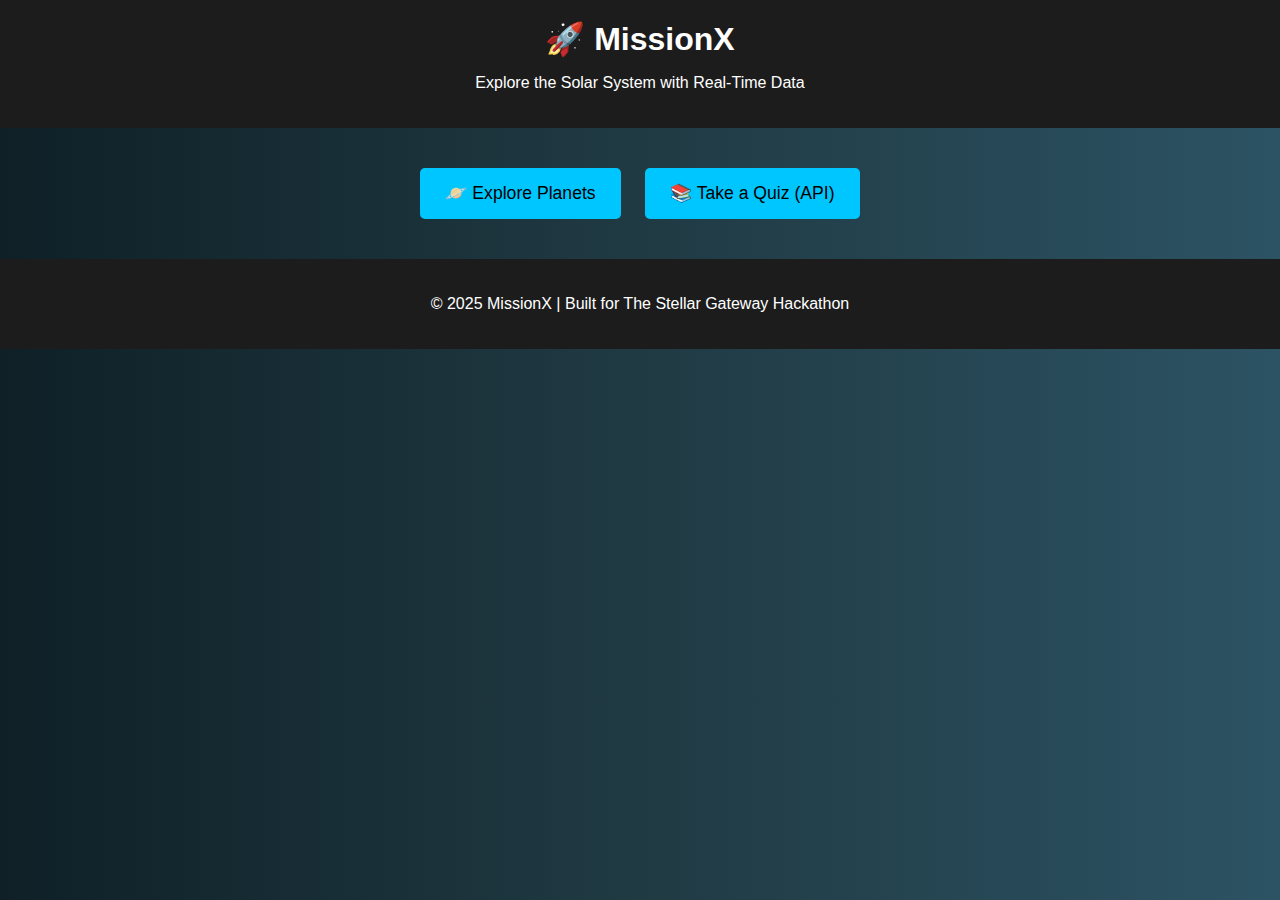
<file: index.html>
<!DOCTYPE html>
<html lang="en">
<head>
  <meta charset="UTF-8">
  <meta name="viewport" content="width=device-width, initial-scale=1">
  <title>MissionX - Dynamic Space Explorer</title>
  <link rel="stylesheet" href="assets/style.css">
</head>
<body>
  <header>
    <h1>🚀 MissionX</h1>
    <p>Explore the Solar System with Real-Time Data</p>
  </header>
  <main>
    <div class="nav-buttons">
      <button onclick="location.href='explore.html'">🪐 Explore Planets</button>
      <button onclick="location.href='quiz.html'">📚 Take a Quiz (API)</button>
    </div>
  </main>
  <footer>
    <p>&copy; 2025 MissionX | Built for The Stellar Gateway Hackathon</p>
  </footer>
</body>
</html>
</file>
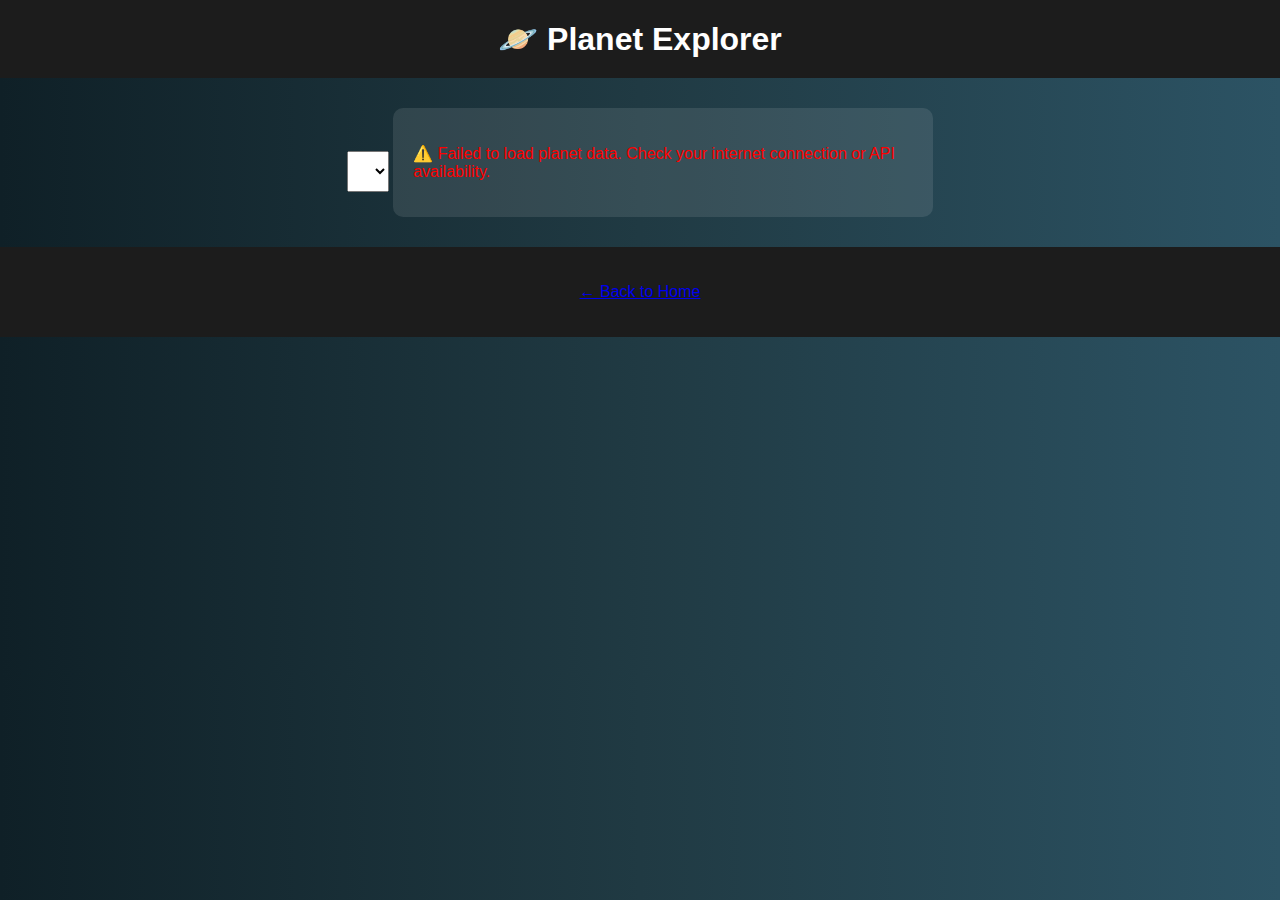
<file: explore.html>
<!DOCTYPE html>
<html lang="en">
<head>
  <meta charset="UTF-8">
  <title>Explore Planets - MissionX</title>
  <link rel="stylesheet" href="assets/style.css">
</head>
<body>
  <header><h1>🪐 Planet Explorer</h1></header>
  <main>
    <select id="planetSelect" onchange="loadPlanet()"></select>
    <div id="planetInfo" class="card"></div>
  </main>
  <footer><p><a href="index.html">← Back to Home</a></p></footer>
  <script src="assets/explore.js"></script>
</body>
</html>
</file>
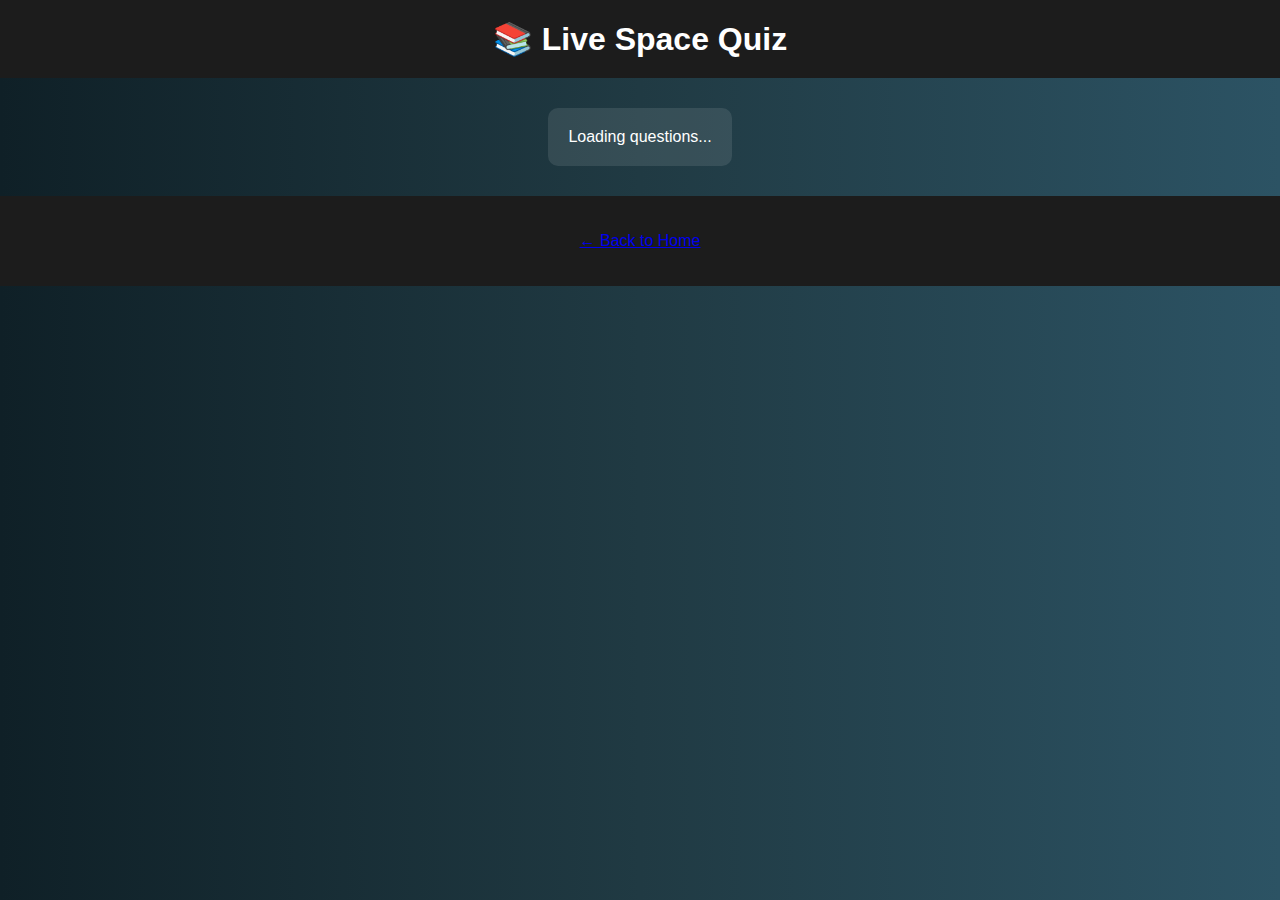
<file: quiz.html>
<!DOCTYPE html>
<html lang="en">
<head>
  <meta charset="UTF-8">
  <title>Space Quiz - MissionX</title>
  <link rel="stylesheet" href="assets/style.css">
</head>
<body>
  <header><h1>📚 Live Space Quiz</h1></header>
  <main>
    <div id="quizContainer" class="card">Loading questions...</div>
  </main>
  <footer><p><a href="index.html">← Back to Home</a></p></footer>
  <script src="assets/quiz-api.js"></script>
</body>
</html>
</file>
<file: assets/style.css>
body {
  font-family: 'Segoe UI', sans-serif;
  background: linear-gradient(to right, #0f2027, #203a43, #2c5364);
  color: #fff;
  margin: 0;
  padding: 0;
  text-align: center;
}

header, footer {
  padding: 20px;
  background-color: #1c1c1c;
}

h1 {
  margin: 0;
  font-size: 2em;
}

main {
  padding: 30px;
}

.nav-buttons button {
  margin: 10px;
  padding: 15px 25px;
  font-size: 1.1em;
  border: none;
  border-radius: 5px;
  cursor: pointer;
  background: #00c6ff;
  color: #000;
  transition: 0.3s ease;
}

.nav-buttons button:hover {
  background: #0072ff;
  color: #fff;
}

select {
  padding: 10px;
  font-size: 1em;
  margin-bottom: 20px;
}

.card {
  background: rgba(255,255,255,0.1);
  padding: 20px;
  border-radius: 10px;
  display: inline-block;
  text-align: left;
  max-width: 500px;
  margin: 0 auto;
}
</file>
